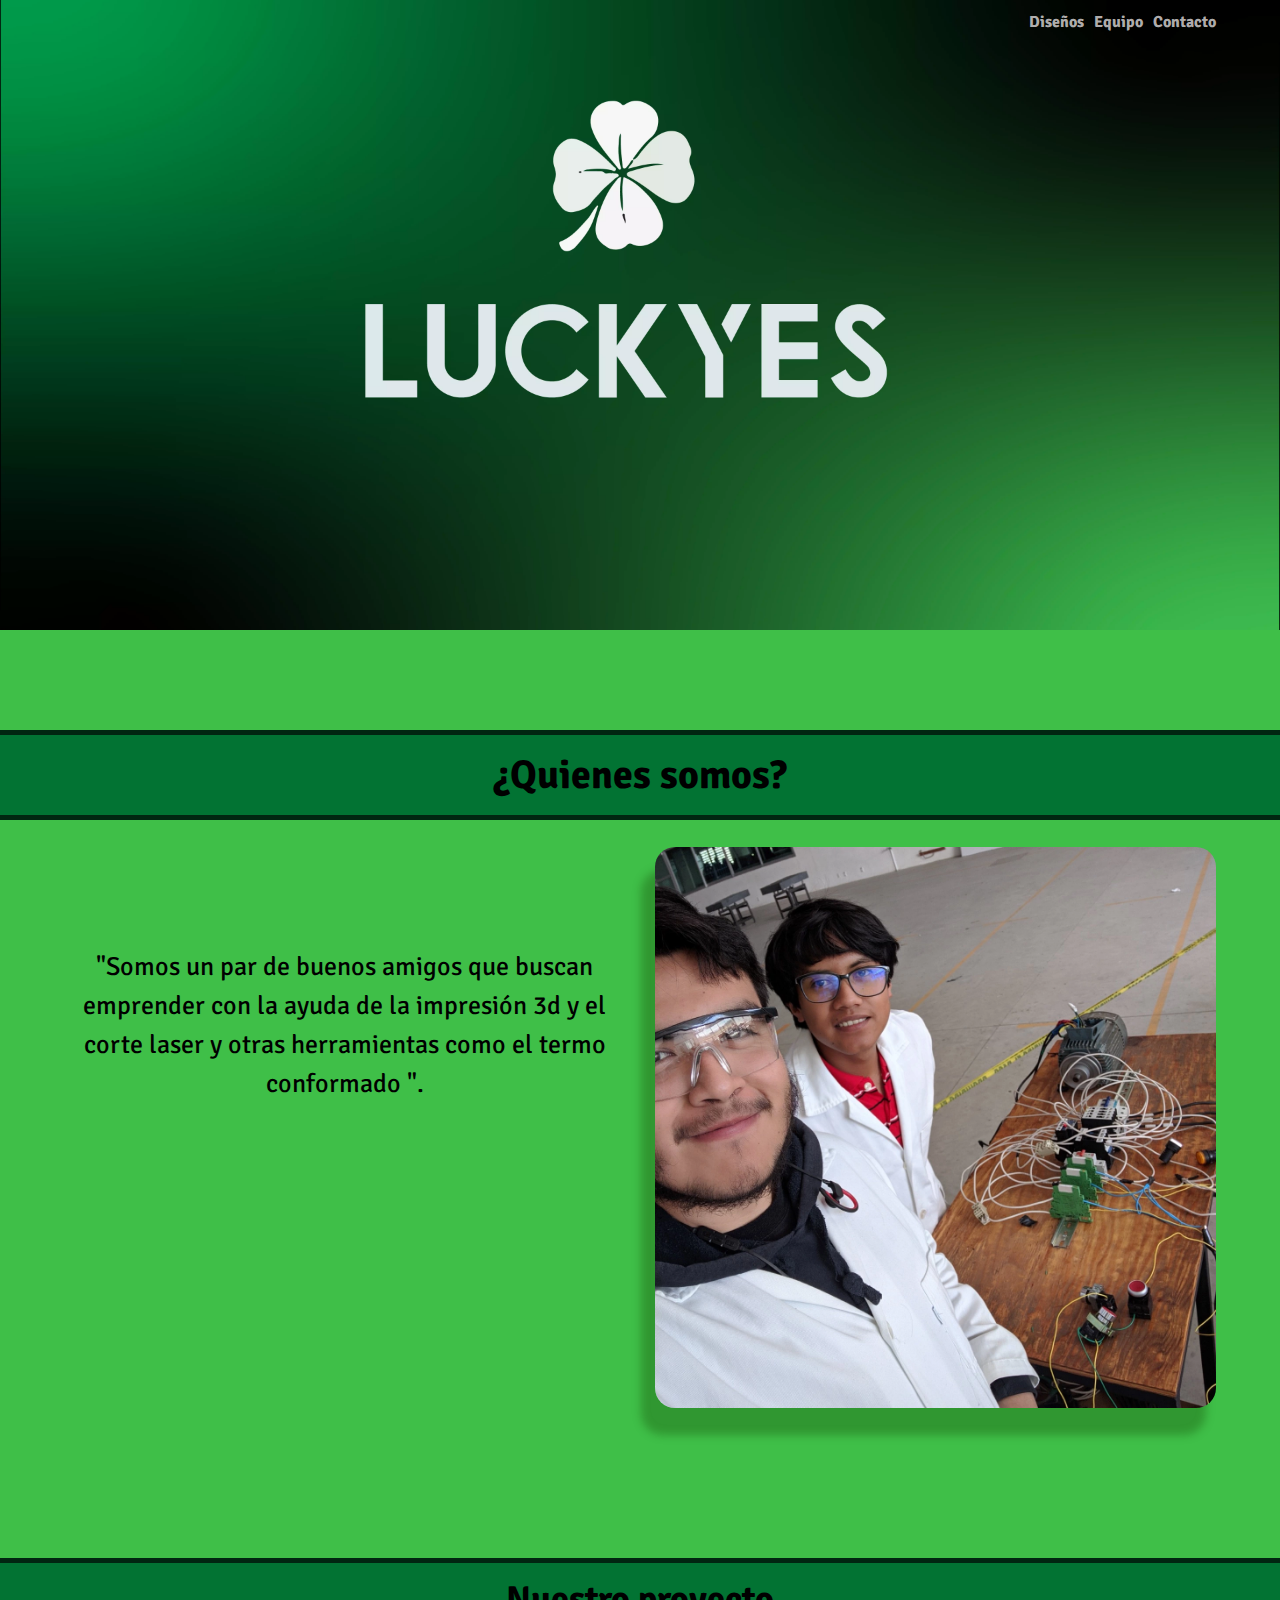
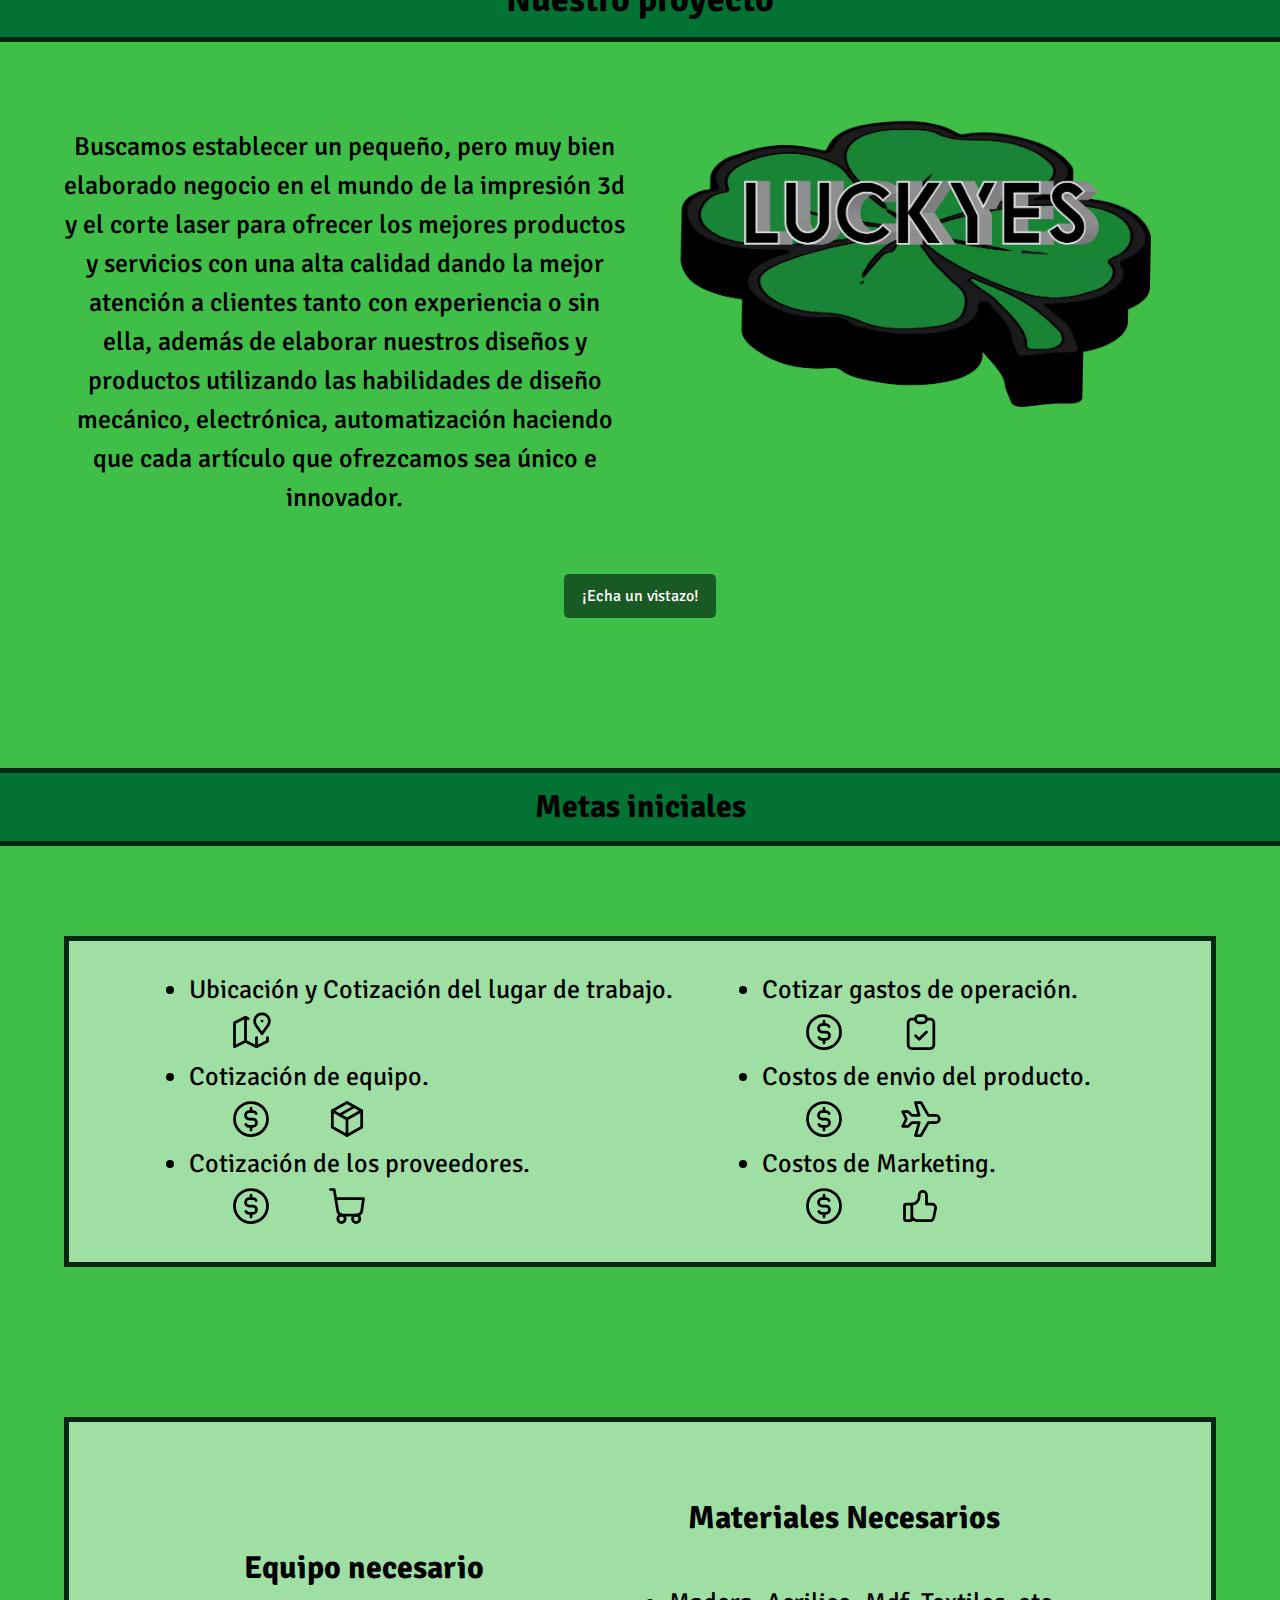
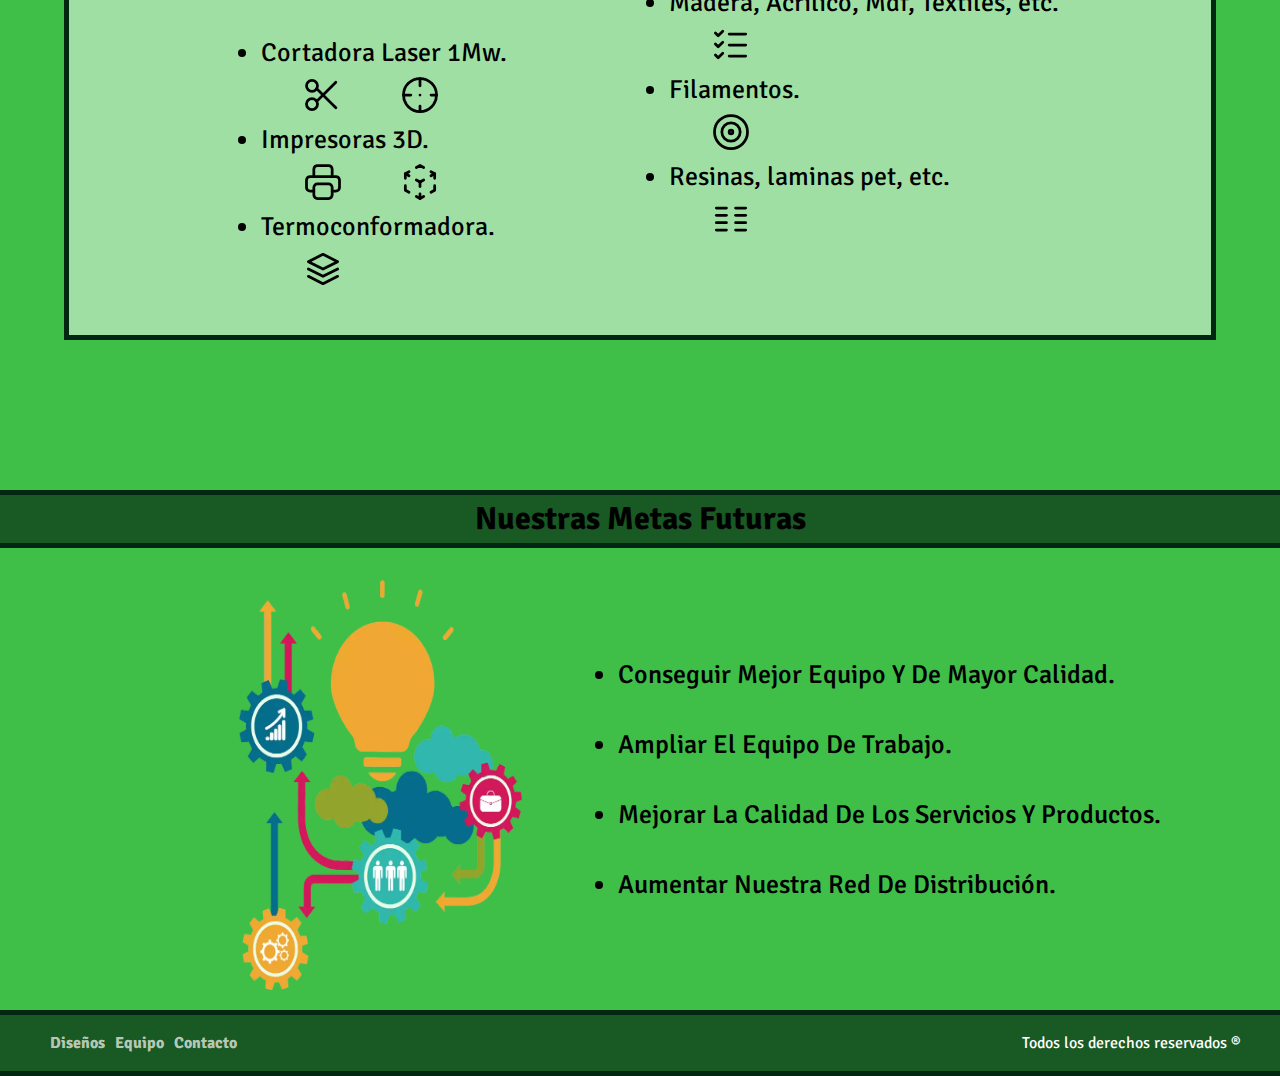
<file: index.html>
<!DOCTYPE html>
<html lang="en">
<head>
    <meta charset="UTF-8">
    <meta name="viewport" content="width=device-width, initial-scale=1.0">
    <title>LUCKYES</title>
    <meta name="description" content="Pagina web de presentacion de proyecto">

    <!--optimizacion de prefetch-->
    <link rel="prefetch" href="diseños.html" as="document" >


    <!--optimizacion de preload-->
    <link rel="preload" href="https://fonts.googleapis.com/css2?family=Signika:wght@300;400;500;700&display=swap" crossorigin="crossorigin" as="font">
    <link href="https://fonts.googleapis.com/css2?family=Signika:wght@300;400;500;700&display=swap" rel="stylesheet">
    <link rel="preconnect" href="https://fonts.gstatic.com">
    
    <link rel="preload" href="CSS/normalize.css" as="style">
    <link rel="stylesheet" href="CSS/normalize.css">
   
    <link rel="preload" href="CSS/styles.css" as="style">
    <link rel="stylesheet" href="CSS/styles.css">

    <link rel="preload" href="Img/logo2.png" as="image">




</head>
<body>
    <header class="fondo">
        <nav class="navegacion contenedor">
            <a class="navegacion__flez" href="diseños.html">Diseños</a>
            <a class="navegacion__flez" href="equipo.html">Equipo</a>
            <a class="navegacion__flez" href="contacto.html">Contacto</a>
        </nav>
    </header>

    <section>
        <h1 class="nosotros__titulo borde__titulo" >¿Quienes somos?</h1>
        <div class="nosotros contenedor">
            <p class="nosotros__contenido"> "Somos un par de buenos amigos que buscan emprender con la ayuda de la impresión 3d y el corte laser y otras 
                herramientas como el termo conformado ".</p> 
          
            <img loading="lazy" class="nosotros__imagen" src="Img/nosotros.webp" alt="Nosotros">  
        </div>
    </section>

    <main class=" proyecto">
        <h2 class="proyecto__titulo borde__titulo">Nuestro proyecto</h2>
        <div class="contenedor proyecto__grid">
            <p class="proyecto__contenido">Buscamos establecer un pequeño, pero muy bien elaborado negocio en el mundo de la impresión 3d y el corte laser 
            para ofrecer los mejores productos y servicios con una alta calidad dando la mejor atención a clientes tanto con
            experiencia o sin ella, además de elaborar nuestros diseños y productos utilizando las habilidades de diseño
            mecánico, electrónica, automatización haciendo que cada artículo que ofrezcamos sea único e innovador.</p> 
            
            <div class="proyecto__imagen">
                <img loading="lazy" src="Img/Logo_mini2.webp" alt="Logo_Trebol"> 
            </div>
            <a  href="diseños.html">¡Echa un vistazo!</a>
        </div>
    </main>

    <section>
        <div>
            <h3 class="metas__titulo borde__titulo">Metas iniciales</h3>
            <ul class="contenedor borde"> 
                <div class="metas">
                    <div class="metas1">
                        <div>
                            <li> Ubicación y Cotización del lugar de trabajo.</li>
                            <svg class="metas__iconos" xmlns="http://www.w3.org/2000/svg" class="icon icon-tabler icon-tabler-map-2" width="44" height="44" viewBox="0 0 24 24" stroke-width="1.5" stroke="#000000" fill="none" stroke-linecap="round" stroke-linejoin="round">
                                <path stroke="none" d="M0 0h24v24H0z" fill="none"/>
                                <line x1="18" y1="6" x2="18" y2="6.01" />
                                <path d="M18 13l-3.5 -5a4 4 0 1 1 7 0l-3.5 5" />
                                <polyline points="10.5 4.75 9 4 3 7 3 20 9 17 15 20 21 17 21 15" />
                                <line x1="9" y1="4" x2="9" y2="17" />
                                <line x1="15" y1="15" x2="15" y2="20" />
                            </svg>
                        </div>

                        <div>
                            <li> Cotización de equipo.</li>

                            <svg class="metas__iconos" xmlns="http://www.w3.org/2000/svg" class="icon icon-tabler icon-tabler-coin" width="44" height="44" viewBox="0 0 24 24" stroke-width="1.5" stroke="#000000" fill="none" stroke-linecap="round" stroke-linejoin="round">
                                <path stroke="none" d="M0 0h24v24H0z" fill="none"/>
                                <circle cx="12" cy="12" r="9" />
                                <path d="M14.8 9a2 2 0 0 0 -1.8 -1h-2a2 2 0 0 0 0 4h2a2 2 0 0 1 0 4h-2a2 2 0 0 1 -1.8 -1" />
                                <path d="M12 6v2m0 8v2" />
                            </svg>

                            <svg class="metas__iconos" xmlns="http://www.w3.org/2000/svg" class="icon icon-tabler icon-tabler-package" width="44" height="44" viewBox="0 0 24 24" stroke-width="1.5" stroke="#000000" fill="none" stroke-linecap="round" stroke-linejoin="round">
                                <path stroke="none" d="M0 0h24v24H0z" fill="none"/>
                                <polyline points="12 3 20 7.5 20 16.5 12 21 4 16.5 4 7.5 12 3" />
                                <line x1="12" y1="12" x2="20" y2="7.5" />
                                <line x1="12" y1="12" x2="12" y2="21" />
                                <line x1="12" y1="12" x2="4" y2="7.5" />
                                <line x1="16" y1="5.25" x2="8" y2="9.75" />
                            </svg>

                        </div>

                        <div>
                            <li> Cotización de los proveedores.</li>

                            <svg class="metas__iconos" xmlns="http://www.w3.org/2000/svg" class="icon icon-tabler icon-tabler-coin" width="44" height="44" viewBox="0 0 24 24" stroke-width="1.5" stroke="#000000" fill="none" stroke-linecap="round" stroke-linejoin="round">
                                <path stroke="none" d="M0 0h24v24H0z" fill="none"/>
                                <circle cx="12" cy="12" r="9" />
                                <path d="M14.8 9a2 2 0 0 0 -1.8 -1h-2a2 2 0 0 0 0 4h2a2 2 0 0 1 0 4h-2a2 2 0 0 1 -1.8 -1" />
                                <path d="M12 6v2m0 8v2" />
                            </svg>

                            <svg class="metas__iconos" xmlns="http://www.w3.org/2000/svg" class="icon icon-tabler icon-tabler-shopping-cart" width="44" height="44" viewBox="0 0 24 24" stroke-width="1.5" stroke="#000000" fill="none" stroke-linecap="round" stroke-linejoin="round">
                                <path stroke="none" d="M0 0h24v24H0z" fill="none"/>
                                <circle cx="9" cy="19" r="2" />
                                <circle cx="17" cy="19" r="2" />
                                <path d="M3 3h2l2 12a3 3 0 0 0 3 2h7a3 3 0 0 0 3 -2l1 -7h-15.2" />
                            </svg>

                        </div>
                    </div> <!--Metas1 final-->

                    <div class="metas2">
                        <div>
                            <li> Cotizar gastos de operación.</li>
                            <svg class="metas__iconos" xmlns="http://www.w3.org/2000/svg" class="icon icon-tabler icon-tabler-coin" width="44" height="44" viewBox="0 0 24 24" stroke-width="1.5" stroke="#000000" fill="none" stroke-linecap="round" stroke-linejoin="round">
                                <path stroke="none" d="M0 0h24v24H0z" fill="none"/>
                                <circle cx="12" cy="12" r="9" />
                                <path d="M14.8 9a2 2 0 0 0 -1.8 -1h-2a2 2 0 0 0 0 4h2a2 2 0 0 1 0 4h-2a2 2 0 0 1 -1.8 -1" />
                                <path d="M12 6v2m0 8v2" />
                            </svg>

                            <svg class="metas__iconos" xmlns="http://www.w3.org/2000/svg" class="icon icon-tabler icon-tabler-clipboard-check" width="44" height="44" viewBox="0 0 24 24" stroke-width="1.5" stroke="#000000" fill="none" stroke-linecap="round" stroke-linejoin="round">
                                <path stroke="none" d="M0 0h24v24H0z" fill="none"/>
                                <path d="M9 5h-2a2 2 0 0 0 -2 2v12a2 2 0 0 0 2 2h10a2 2 0 0 0 2 -2v-12a2 2 0 0 0 -2 -2h-2" />
                                <rect x="9" y="3" width="6" height="4" rx="2" />
                                <path d="M9 14l2 2l4 -4" />
                            </svg>

                        </div>

                        <div>
                            <li> Costos de envio del producto.</li>
                            <svg class="metas__iconos" xmlns="http://www.w3.org/2000/svg" class="icon icon-tabler icon-tabler-coin" width="44" height="44" viewBox="0 0 24 24" stroke-width="1.5" stroke="#000000" fill="none" stroke-linecap="round" stroke-linejoin="round">
                                <path stroke="none" d="M0 0h24v24H0z" fill="none"/>
                                <circle cx="12" cy="12" r="9" />
                                <path d="M14.8 9a2 2 0 0 0 -1.8 -1h-2a2 2 0 0 0 0 4h2a2 2 0 0 1 0 4h-2a2 2 0 0 1 -1.8 -1" />
                                <path d="M12 6v2m0 8v2" />
                            </svg>

                            <svg class="metas__iconos" xmlns="http://www.w3.org/2000/svg" class="icon icon-tabler icon-tabler-plane" width="44" height="44" viewBox="0 0 24 24" stroke-width="1.5" stroke="#000000" fill="none" stroke-linecap="round" stroke-linejoin="round">
                                <path stroke="none" d="M0 0h24v24H0z" fill="none"/>
                                <path d="M16 10h4a2 2 0 0 1 0 4h-4l-4 7h-3l2 -7h-4l-2 2h-3l2 -4l-2 -4h3l2 2h4l-2 -7h3z" />
                            </svg>

                        </div>
                        <div>
                            <li> Costos de Marketing.</li>
                            <svg class="metas__iconos" xmlns="http://www.w3.org/2000/svg" class="icon icon-tabler icon-tabler-coin" width="44" height="44" viewBox="0 0 24 24" stroke-width="1.5" stroke="#000000" fill="none" stroke-linecap="round" stroke-linejoin="round">
                                <path stroke="none" d="M0 0h24v24H0z" fill="none"/>
                                <circle cx="12" cy="12" r="9" />
                                <path d="M14.8 9a2 2 0 0 0 -1.8 -1h-2a2 2 0 0 0 0 4h2a2 2 0 0 1 0 4h-2a2 2 0 0 1 -1.8 -1" />
                                <path d="M12 6v2m0 8v2" />
                            </svg>

                            <svg class="metas__iconos" xmlns="http://www.w3.org/2000/svg" class="icon icon-tabler icon-tabler-thumb-up" width="44" height="44" viewBox="0 0 24 24" stroke-width="1.5" stroke="#000000" fill="none" stroke-linecap="round" stroke-linejoin="round">
                                <path stroke="none" d="M0 0h24v24H0z" fill="none"/>
                                <path d="M7 11v8a1 1 0 0 1 -1 1h-2a1 1 0 0 1 -1 -1v-7a1 1 0 0 1 1 -1h3a4 4 0 0 0 4 -4v-1a2 2 0 0 1 4 0v5h3a2 2 0 0 1 2 2l-1 5a2 3 0 0 1 -2 2h-7a3 3 0 0 1 -3 -3" />
                            </svg>
                        </div>
                    </div> <!--Fin Metas2-->
                </div><!--Fin Metas-->
            </ul> 
        </div>
        <div class="grid__em contenedor borde">
            <div class="equipo">
                <h3 class="fondo__me">Equipo necesario</h3>
                <ul>
                    <div>
                        <li>Cortadora Laser 1Mw.</li>
                        <svg class="metas__iconos" xmlns="http://www.w3.org/2000/svg" class="icon icon-tabler icon-tabler-scissors" width="44" height="44" viewBox="0 0 24 24" stroke-width="1.5" stroke="#000000" fill="none" stroke-linecap="round" stroke-linejoin="round">
                            <path stroke="none" d="M0 0h24v24H0z" fill="none"/>
                            <circle cx="6" cy="7" r="3" />
                            <circle cx="6" cy="17" r="3" />
                            <line x1="8.6" y1="8.6" x2="19" y2="19" />
                            <line x1="8.6" y1="15.4" x2="19" y2="5" />
                        </svg>

                        <svg class="metas__iconos" xmlns="http://www.w3.org/2000/svg" class="icon icon-tabler icon-tabler-viewfinder" width="44" height="44" viewBox="0 0 24 24" stroke-width="1.5" stroke="#000000" fill="none" stroke-linecap="round" stroke-linejoin="round">
                            <path stroke="none" d="M0 0h24v24H0z" fill="none"/>
                            <circle cx="12" cy="12" r="9" />
                            <line x1="12" y1="3" x2="12" y2="7" />
                            <line x1="12" y1="21" x2="12" y2="18" />
                            <line x1="3" y1="12" x2="7" y2="12" />
                            <line x1="21" y1="12" x2="18" y2="12" />
                            <line x1="12" y1="12" x2="12" y2="12.01" />
                        </svg>

                    </div>
                    <div>
                        <li>Impresoras 3D.</li>

                        <svg class="metas__iconos" xmlns="http://www.w3.org/2000/svg" class="icon icon-tabler icon-tabler-printer" width="44" height="44" viewBox="0 0 24 24" stroke-width="1.5" stroke="#000000" fill="none" stroke-linecap="round" stroke-linejoin="round">
                            <path stroke="none" d="M0 0h24v24H0z" fill="none"/>
                            <path d="M17 17h2a2 2 0 0 0 2 -2v-4a2 2 0 0 0 -2 -2h-14a2 2 0 0 0 -2 2v4a2 2 0 0 0 2 2h2" />
                            <path d="M17 9v-4a2 2 0 0 0 -2 -2h-6a2 2 0 0 0 -2 2v4" />
                            <rect x="7" y="13" width="10" height="8" rx="2" />
                        </svg>
                        <svg class="metas__iconos" xmlns="http://www.w3.org/2000/svg" class="icon icon-tabler icon-tabler-3d-cube-sphere" width="44" height="44" viewBox="0 0 24 24" stroke-width="1.5" stroke="#000000" fill="none" stroke-linecap="round" stroke-linejoin="round">
                            <path stroke="none" d="M0 0h24v24H0z" fill="none"/>
                            <path d="M6 17.6l-2 -1.1v-2.5" />
                            <path d="M4 10v-2.5l2 -1.1" />
                            <path d="M10 4.1l2 -1.1l2 1.1" />
                            <path d="M18 6.4l2 1.1v2.5" />
                            <path d="M20 14v2.5l-2 1.12" />
                            <path d="M14 19.9l-2 1.1l-2 -1.1" />
                            <line x1="12" y1="12" x2="14" y2="10.9" />
                            <line x1="18" y1="8.6" x2="20" y2="7.5" />
                            <line x1="12" y1="12" x2="12" y2="14.5" />
                            <line x1="12" y1="18.5" x2="12" y2="21" />
                            <path d="M12 12l-2 -1.12" />
                            <line x1="6" y1="8.6" x2="4" y2="7.5" />
                        </svg>

                    </div>
                    <div>
                        <li>Termoconformadora.</li>

                        <svg class="metas__iconos" xmlns="http://www.w3.org/2000/svg" class="icon icon-tabler icon-tabler-stack" width="44" height="44" viewBox="0 0 24 24" stroke-width="1.5" stroke="#000000" fill="none" stroke-linecap="round" stroke-linejoin="round">
                            <path stroke="none" d="M0 0h24v24H0z" fill="none"/>
                            <polyline points="12 4 4 8 12 12 20 8 12 4" />
                            <polyline points="4 12 12 16 20 12" />
                            <polyline points="4 16 12 20 20 16" />
                        </svg>

                    </div>
                </ul>
            </div>

            <div class="materiales">
                <h3 class="fondo__me">Materiales Necesarios</h3>
                <ul>
                    <div>
                        <li>Madera, Acrilico, Mdf, Textiles, etc.</li>

                        <svg class="metas__iconos" xmlns="http://www.w3.org/2000/svg" class="icon icon-tabler icon-tabler-list-check" width="44" height="44" viewBox="0 0 24 24" stroke-width="1.5" stroke="#000000" fill="none" stroke-linecap="round" stroke-linejoin="round">
                            <path stroke="none" d="M0 0h24v24H0z" fill="none"/>
                            <path d="M3.5 5.5l1.5 1.5l2.5 -2.5" />
                            <path d="M3.5 11.5l1.5 1.5l2.5 -2.5" />
                            <path d="M3.5 17.5l1.5 1.5l2.5 -2.5" />
                            <line x1="11" y1="6" x2="20" y2="6" />
                            <line x1="11" y1="12" x2="20" y2="12" />
                            <line x1="11" y1="18" x2="20" y2="18" />
                        </svg>

                    </div>
                    <div>
                        <li>Filamentos.</li>

                        <svg class="metas__iconos" xmlns="http://www.w3.org/2000/svg" class="icon icon-tabler icon-tabler-target" width="44" height="44" viewBox="0 0 24 24" stroke-width="1.5" stroke="#000000" fill="none" stroke-linecap="round" stroke-linejoin="round">
                            <path stroke="none" d="M0 0h24v24H0z" fill="none"/>
                            <circle cx="12" cy="12" r="1" />
                            <circle cx="12" cy="12" r="5" />
                            <circle cx="12" cy="12" r="9" />
                        </svg>

                    </div>
                    <div>
                        <li>Resinas, laminas pet, etc.</li>

                        <svg class="metas__iconos" xmlns="http://www.w3.org/2000/svg" class="icon icon-tabler icon-tabler-columns" width="44" height="44" viewBox="0 0 24 24" stroke-width="1.5" stroke="#000000" fill="none" stroke-linecap="round" stroke-linejoin="round">
                            <path stroke="none" d="M0 0h24v24H0z" fill="none"/>
                            <line x1="4" y1="6" x2="9.5" y2="6" />
                            <line x1="4" y1="10" x2="9.5" y2="10" />
                            <line x1="4" y1="14" x2="9.5" y2="14" />
                            <line x1="4" y1="18" x2="9.5" y2="18" />
                            <line x1="14.5" y1="6" x2="20" y2="6" />
                            <line x1="14.5" y1="10" x2="20" y2="10" />
                            <line x1="14.5" y1="14" x2="20" y2="14" />
                            <line x1="14.5" y1="18" x2="20" y2="18" />
                        </svg>

                    </div>
                
                </ul>
            </div>
        </div>
    </section> <!--fin de secc-->

    <section>
        <h3 class="futuro__titulo borde__titulo">Nuestras Metas Futuras</h3>
        <div class="futuro__flex contenedor">
            <img loading="lazy" class="futuro__imagen" src="Img/futuro.webp" alt="metas_futuras">
            <ul class="futuro__contenido">
                <li>Conseguir mejor equipo y de mayor calidad.</li> 
                <li>ampliar el equipo de trabajo.</li>
                <li>Mejorar la calidad de los servicios y productos.</li>
                <li>Aumentar nuestra red de distribución.</li> 
            </ul>
        </div>
        
    </section>

    <footer class=" borde__titulo color">
        <div class=" footer__flex contenedor__footer">
            <nav class="navegacion footer_h ">
                <a class="navegacion__flez" href="/diseños.html">Diseños</a>
                <a class="navegacion__flez" href="/equipo.html">Equipo</a>
                <a class="navegacion__flez" href="contacto.html">Contacto</a>
            </nav>
            <p class="footer_h">Todos los derechos reservados &reg;</p>
        </div>
    </footer>
</body>
</html>
</file>
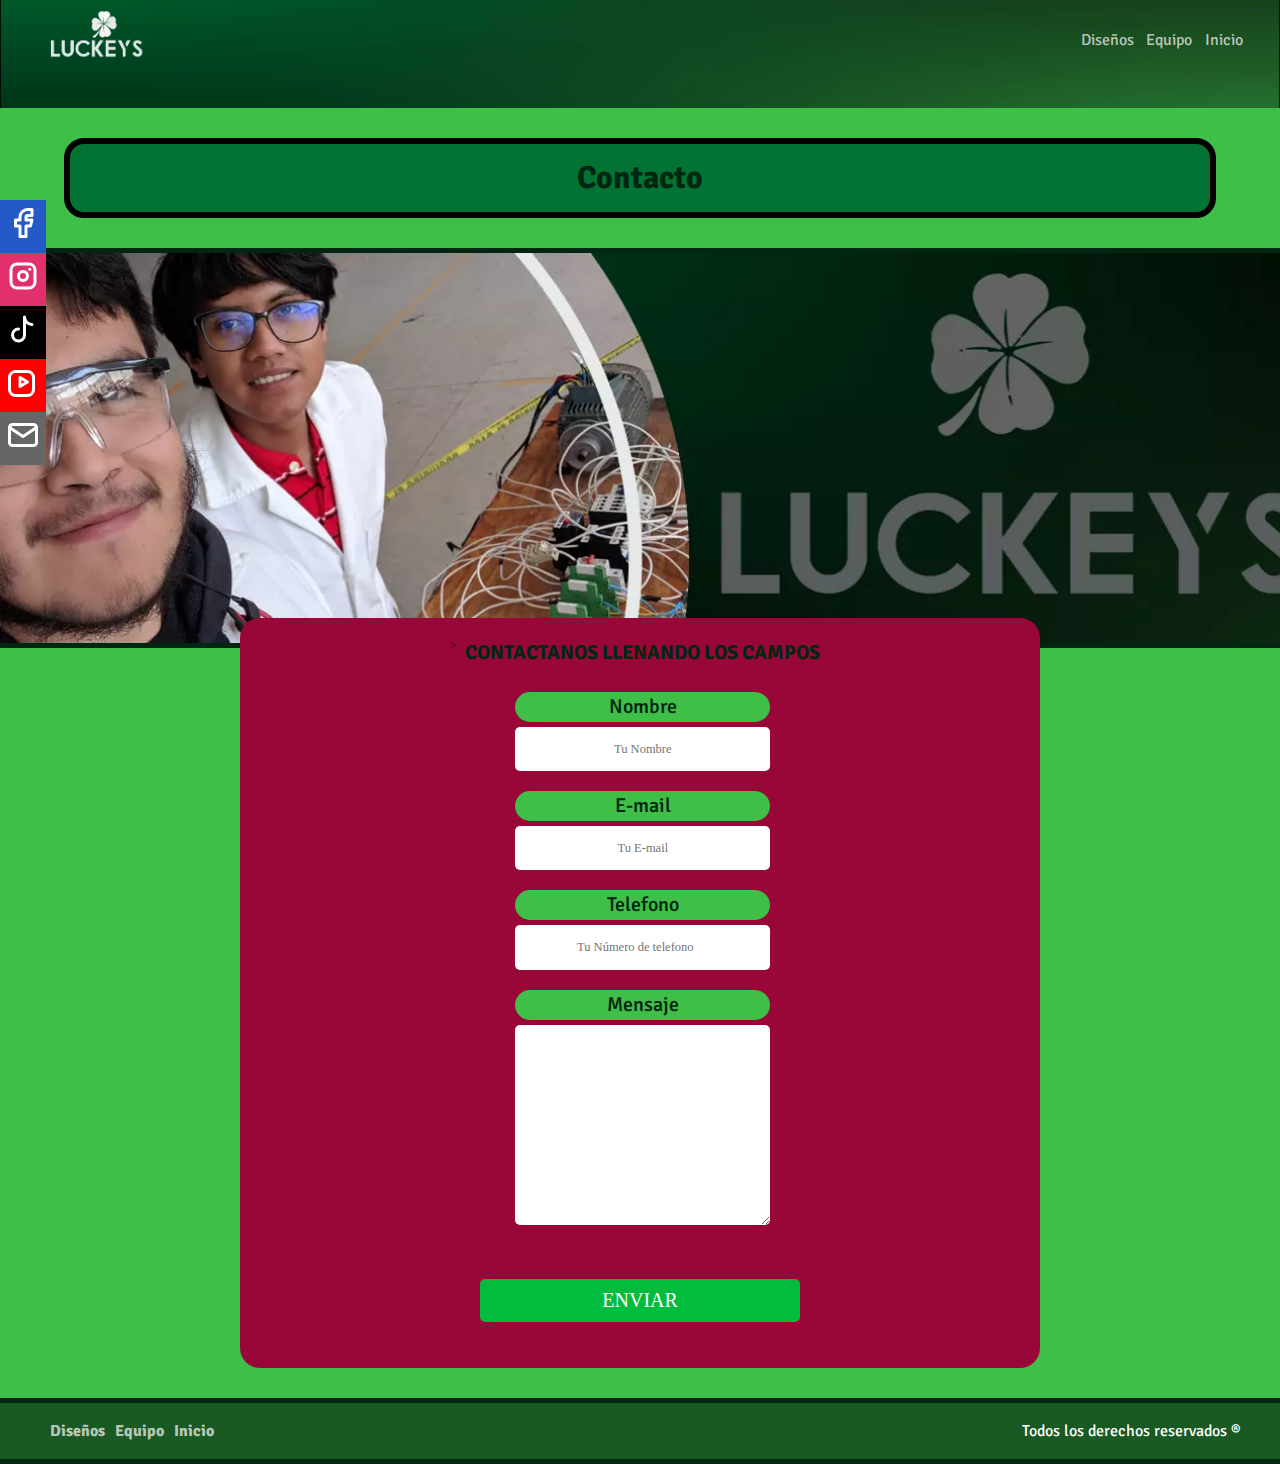
<file: contacto.html>
<!DOCTYPE html>
<html lang="en">
<head>
    <meta charset="UTF-8">
    <meta name="viewport" content="width=device-width, initial-scale=1.0">
    <title>LUCKYES</title>

    <link rel="preload" href="https://fonts.googleapis.com/css2?family=Signika:wght@300;400;500;700&display=swap" crossorigin="crossorigin" as="font">
    <link href="https://fonts.googleapis.com/css2?family=Signika:wght@300;400;500;700&display=swap" rel="stylesheet">
    <link rel="preconnect" href="https://fonts.gstatic.com">
    
    <link rel="preload" href="CSS/normalize.css" as="style">
    <link rel="stylesheet" href="CSS/normalize.css">
   
    <link rel="preload" href="CSS/styles.css" as="style">
    <link rel="stylesheet" href="CSS/styles.css">

    <link rel="preload" href="Img/fondo.webp" as="image">
    <link rel="preload" href="Img/logo_pag_sec.webp" as="image">
    <link rel="preload" href="Img/contacto1.webp" as="image">

</head>

<body>
    <header class="fondo__sn">
        <div class="fondo__flex ">
            <div class="fondo__hijo">
                <a href="index.html"><img class="fondo__img" src="Img/logo_pag_sec.webp" alt="Logo_png"></a>
            </div>
            <nav class="fondo__hijo derecha">
                <a class="navegacion__flez" href="diseños.html">Diseños</a>
                <a class="navegacion__flez" href="equipo.html">Equipo</a>
                <a class="navegacion__flez" href="index.html">Inicio</a>
            </nav>
        </div>
    </header>

    <div class="social">
		<ul>
            <li><a href="https://www.facebook.com/Luckeys-106356778042959" target="_blank" class="icon-facebook">
                <svg xmlns="http://www.w3.org/2000/svg" class="icon icon-tabler icon-tabler-brand-facebook" width="36" height="36" viewBox="0 0 24 24" stroke-width="2" stroke="#ffffff" fill="none" stroke-linecap="round" stroke-linejoin="round">
                <path stroke="none" d="M0 0h24v24H0z" fill="none"/>
                <path d="M7 10v4h3v7h4v-7h3l1 -4h-4v-2a1 1 0 0 1 1 -1h3v-4h-3a5 5 0 0 0 -5 5v2h-3" />
                </svg></a>
            </li>
            <li><a href="https://www.instagram.com/luckeys_ri/" target="_blank" class="icon-instagram">
                <svg xmlns="http://www.w3.org/2000/svg" class="icon icon-tabler icon-tabler-brand-instagram" width="36" height="36" viewBox="0 0 24 24" stroke-width="2" stroke="#ffffff" fill="none" stroke-linecap="round" stroke-linejoin="round">
                <path stroke="none" d="M0 0h24v24H0z" fill="none"/>
                <rect x="4" y="4" width="16" height="16" rx="4" />
                <circle cx="12" cy="12" r="3" />
                <line x1="16.5" y1="7.5" x2="16.5" y2="7.501" />
                </svg></a>
            </li>
			<li><a href="#" target="_blank" class="icon-tiktok">
                <svg xmlns="http://www.w3.org/2000/svg" class="icon icon-tabler icon-tabler-brand-tiktok" width="36" height="36" viewBox="0 0 24 24" stroke-width="2" stroke="#ffffff" fill="none" stroke-linecap="round" stroke-linejoin="round">
                <path stroke="none" d="M0 0h24v24H0z" fill="none"/>
                <path d="M9 12a4 4 0 1 0 4 4v-12a5 5 0 0 0 5 5" />
                </svg></a>
            </li>
            <li><a href="https://www.youtube.com/channel/UC6FhLU8DLMqU3-3XqX9_PFA/featured" target="_blank" class="icon-youtube">
                <svg xmlns="http://www.w3.org/2000/svg" class="icon icon-tabler icon-tabler-brand-youtube" width="36" height="36" viewBox="0 0 24 24" stroke-width="2" stroke="#ffffff" fill="none" stroke-linecap="round" stroke-linejoin="round">
                    <path stroke="none" d="M0 0h24v24H0z" fill="none"/>
                    <rect x="3" y="5" width="16" height="16" rx="4" />
                    <path d="M10 9l5 3l-5 3z" />
                  </svg></a>
            </li>
			<li><a href="#" class="icon-mail">
                <svg xmlns="http://www.w3.org/2000/svg" class="icon icon-tabler icon-tabler-mail" width="36" height="36" viewBox="0 0 24 24" stroke-width="2" stroke="#ffffff" fill="none" stroke-linecap="round" stroke-linejoin="round">
                <path stroke="none" d="M0 0h24v24H0z" fill="none"/>
                <rect x="3" y="5" width="18" height="14" rx="2" />
                <polyline points="3 7 12 13 21 7" />
                </svg></a>
            </li>
		</ul>
    </div>

    <h3 class="centrar-texto no-margin equipo__titulo contenedor">Contacto</h3>
    <div class="contacto_img borde__titulo"></div>
  
    <form class="formulario" name="contact" method="POST" data-netlify="true">>
        <fieldset>
            <legend>Contactanos llenando los campos</legend>
            <div class="contenedor_campos">
                <div class="campo">
                    <label class="campo__label" for="nombre">Nombre</label>
                    <input 
                        class="campo__field"
                        type="text" 
                        placeholder="Tu Nombre" 
                        id="nombre"
                    >
                </div>

                <div class="campo">
                    <label class="campo__label" for="email">E-mail</label>
                    <input 
                        class="campo__field"
                        type="email" 
                        placeholder="Tu E-mail" 
                        id="email"
                    >
                </div>

                <div class="campo">
                    <label class="campo__label" for="telefono">Telefono</label>
                    <input 
                        class="campo__field"
                        type="number" 
                        placeholder="Tu Número de telefono" 
                        id="telefono"
                    >
                </div>

                <div class="campo">
                    <label class="campo__label" for="mensaje">Mensaje</label>
                    <textarea 
                        class="campo__field campo__field--textarea"
                        id="mensaje"
                    ></textarea>
                </div>
            </div>

            <div class="campo">
                <input type="submit" value="Enviar" class="boton boton--primario">
            </div>
        </fieldset>
    </form>
    

   

    <footer class=" borde__titulo color">
        <div class=" footer__flex contenedor__footer">
            <nav class="navegacion footer_h ">
                <a class="navegacion__flez" href="diseños.html">Diseños</a>
                <a class="navegacion__flez" href="equipo.html">Equipo</a>
                <a class="navegacion__flez" href="index.html">Inicio</a>
            </nav>
            <p class="footer_h">Todos los derechos reservados &reg;</p>
        </div>
    </footer>
</body>
</html>
</file>
<file: CSS/styles.css>
:root {
    --colorA: #03BC3E;
    --colorB: #027333;
    --colorC: #012611;
    --colorD: #195923;
    --colorE: #3FBF48;
    --colorF: #DEFF22;
    --colorG: rgba( 255 , 255 , 255 , 0.5);
    --fuente: 'Signika', sans-serif;
}
/*Plantilla

@media (min-width: 480px) {

}
@media (min-width: 768px) {

}

@media (min-width: 920px) {

}
*/

/*Globales*/
html {
    font-size: 62.5%; /** Reset para rems 62.5% son 10 px de 16 px**/
    box-sizing: border-box;
}
*,*:before, *:after{
    box-sizing: inherit;
}

body {
    background-color: var(--colorE);
    line-height: 1.5;
}
h1 {
    font-size: 4rem;
}
h2 {
    font-size: 3.6rem;
}
h3 {
    font-size: 3.2rem;
}
h4 {
    font-size:2.6rem;
}
p {
    font-size: 2.6rem;
}
li {
    font-size: 2.6rem;
}
a {
    font-size: 1.6rem;
    text-decoration: none;
}
h1, h2, h3, h4, p, li, a {
    font-family: var(--fuente);
}
img {
    max-width: 100%;
}
.contenedor {
    width:min(90%, 120rem);
    margin-top: 0rem;
    margin-bottom: 15rem;
    margin-left: auto;
    margin-right: auto;
}
.contenedor2 {
    width: min(90%, 120rem);
    margin: 0 auto;
}

/* Utilidades */
.centrar-texto {
    text-align: center;
}
.no-margin {
    margin: 3rem auto;
    color: var(--colorC);
}

.borde__titulo {
    border-top:0.5rem;
    border-bottom: 0.5rem;
    border-left: 0rem;
    border-right: 0rem;
    border-style: solid;
    border-color: var(--colorC);
}
/*Social*/
.social {
	position: fixed; /* Hacemos que la posición en pantalla sea fija para que siempre se muestre en pantalla*/
	left: 0; /* Establecemos la barra en la izquierda */
	top: 200px; /* Bajamos la barra 200px de arriba a abajo */
    z-index: 2000; /* Utilizamos la propiedad z-index para que no se superponga algún otro elemento como sliders, galerías, etc */
    margin: 0;
}

@media (min-width: 731px) {
    .social {
        top: 28.88px;
    }
}
@media (min-width: 920px) {
    .social {
        top: 200px;
    }
}

.social ul {
    list-style: none;
    margin: 0;
    padding: 0;
}

.social ul li a {
	display: inline-block;
	color:#fff;
	background: #000;
	padding: .5rem .5rem;
	text-decoration: none;
	-webkit-transition:all 500ms ease;
	-o-transition:all 500ms ease;
	transition:all 500ms ease; /* Establecemos una transición a todas las propiedades */
}

.social ul li .icon-facebook {background:#2559c8;} /* Establecemos los colores de cada red social, aprovechando su class */
.social ul li .icon-instagram {background: #E1306C;}
.social ul li .icon-youtube {background: #ff0000;}
.social ul li .icon-tiktok {background: #000000;}
.social ul li .icon-mail {background: #666666;}

.social ul li a:hover {
	background: rgba(0, 0, 0, 0.623); /* Cambiamos el fondo cuando el usuario pase el mouse */
	padding: 1rem 1rem; /* Hacemos mas grande el espacio cuando el usuario pase el mouse */
}


/*Header*/
.fondo {
    background-image: url(../Img/logo2.webp);
    background-repeat: no-repeat;
    background-size: cover;
    height: 40vh;
    background-position: center center;
}
@media (min-width: 480px) {
    .fondo{
        height: 40vh;
        width:auto;
        
    }
}
@media (min-width: 768px) {
    .fondo {
        height: 60vh;
        background-position: center 30%;
    }
}

@media (min-width: 920px) {
    .fondo{
        height: 70vh;
        background-position: center 30%;
    }
}
.navegacion {
    display:flex;
    justify-content: space-between;
    font-weight: 700;
}

@media (min-width: 480px) {
    .navegacion {
        justify-content: space-between;
     } 
}
@media (min-width: 768px) {
    .navegacion {
        justify-content: flex-end;
     } 
}

@media (min-width: 920px) {
    .navegacion {
       justify-content: flex-end;
    } 
}
.navegacion__flez {
    padding-left: 1rem;
    margin: 1rem 0;
    color: rgba(255, 250, 250, 0.712);
}
.navegacion__flez:hover {
    color: var(--colorF);
}

/*Nosotros*/
.nosotros {
    display: grid;
}
.nosotros picture {
    -webkit-box-shadow: -10px 17px 8px 5px rgba(25, 87, 13, 0.39);
    -moz-box-shadow: -10px 17px 8px 5px rgba(25, 87, 13, 0.39);
    box-shadow: -10px 17px 8px 5px rgba(25, 87, 13, 0.39);
    max-width: 70%;
}
@media (min-width: 920px) {
    .nosotros {
        grid-template-columns:repeat(2, 1fr);
        gap: 3rem;
    }
}
.nosotros__titulo {
    text-align: center;
    background-color: var(--colorB);
    padding:1rem;
    margin-top: 10rem;
}
.nosotros__contenido {
    text-align: center;
}
@media (min-width: 920px) {
    .nosotros__contenido {
        padding-top: 7.5rem;
    }
}

.nosotros__imagen {
    margin: auto auto;
    border-radius: 2rem;   
}
@media (min-width: 920px) {
    .nosotros__imagen {
        -webkit-box-shadow: -12px 25px 8px 2px rgba(25, 87, 13, 0.39);
        -moz-box-shadow: -12px 25px 8px 2px rgba(25, 87, 13, 0.39);
         box-shadow: -12px 25px 8px 2px rgba(25, 87, 13, 0.39);
    }
}

/* Proyecto */

.proyecto {
    margin-top: 5rem;
}

.proyecto__titulo {
    text-align: center;
    padding: 1rem;
    background-color: var(--colorB);
    margin: 0;
}
.proyecto__contenido {
    padding-top: 1rem;
    text-align:center;
    font-weight: 500;
    font-size:2rem;
} 
.proyecto__imagen img{
    max-width: 95%;
}
.proyecto__grid {
    text-align: center;
}
.proyecto__grid a {
    color: #ffffff;
    background-color: var(--colorD);
    padding: 1rem;
    border-radius: 0.5rem;
}

@media (min-width: 920px) {
    .proyecto__grid {
        display: grid;
        grid-template-columns: repeat(2, 1fr);
        gap: 3rem;
    }
    .proyecto__contenido {
        padding-top: 6rem;
        text-align:center;
        font-weight: 500;
        font-size:2.6rem;
    }

    .proyecto__grid a {
        grid-column: 1 / 3;
        text-align: center;
        margin: 0 50rem;
    }

}

/* Metas Iniciales*/

.metas__titulo {
    padding:1rem;
    background-color: var(--colorB);
    text-align: center;
    margin-bottom: 9rem;
}

.borde {
    border: 0.5rem solid var(--colorC);
    background-color: var(--colorG);
}

@media (min-width: 920px) {
    .metas {
        display: flex;
        justify-content: space-evenly;
    }
    .borde {
        padding: 3rem;
      
    }
    .grid__em {
        display: flex;
        justify-content: space-evenly;
    }
}

.metas__iconos {
    margin:0 1rem 0 4rem;
}



.fondo__me {
    /**background-color: var(--colorD);*/
    padding: 1rem;
    border-radius: 0.5rem;
    text-align: center;
}

/* Metas Futuras */
.futuro__flex {
    margin-bottom: 2rem;
}
.futuro__titulo {
    background-color: var(--colorD);
    text-align: center;
}
.futuro__imagen {
    width: 70%;
    padding-left: 12rem;
}


@media (min-width: 920px) {
    .futuro__flex {
        display: flex;
        justify-content: space-evenly;
    }
    .futuro__contenido {
        padding-top: 5rem;
        padding-bottom: 6rem;
        text-transform:capitalize;
        line-height:7rem;
        font-weight: 500;   
    }
    .futuro__imagen {
        max-width: 35%;
    }
}

/* Footer */
.contenedor__footer {
    width:min(50%, 120rem);
    margin: 0 auto;
}

.footer__flex p {
    color: white;
    font-size: 1.5rem;
    margin-left: 3rem;
    text-align: center;
}

@media (min-width: 768px) {
    .contenedor__footer {
        width:min(75%, 120rem);
    }
    .footer__flex {
        display: flex;
        justify-content:space-between;
        align-items: center;
        margin-top: 0rem;
        margin-bottom:0;
    }

    .footer__flex p {
        font-size: 1.5rem;
        margin-left: 3rem;
    }
}


@media (min-width: 920px) {
    .contenedor__footer {
        width:min(95%, 120rem);
    }
    .footer__flex {
        display: flex;
        justify-content:space-between;
        align-items: center;
        margin-top: 0rem;
        margin-bottom:0;
    }
    .footer__h {
        display: block;
        padding-left: 1rem;
    }
    .footer__flex p {
        font-size: 1.6rem;
    }
}

.color {
    background-color:var(--colorD);
}

/*Pag_Diseños y Equipo (barra de navegacion)*/
.fondo__sn {
    background-image: url(../Img/fondo.webp);
    background-repeat: no-repeat;
    background-size: cover;
    height: 17vh;
    background-position: center center;
}

@media (min-width: 731px) {
    .fondo__sn {
        height: 50vh;
    }
}


@media (min-width: 920px) {
    .fondo__sn {
        height: 12vh;
    }
}

/*Equipo*/

.fondo__img {
    width: 65%;
    padding-left:13rem ;
    padding-top:1rem;
}
.derecha{
    text-align: center;
    padding-top: 1rem;
}  

@media (min-width: 400px) {
    .fondo__img {
        width: 64%;
        padding-left:15.5rem ;
        padding-top:1rem;
    }
    .derecha{
        text-align: center;
        padding-top: 1rem;
    }  
}
@media (min-width: 768px) {
    .fondo__img {
        width: 60%;
        padding-left:32rem ;
        padding-top: 1.5rem;
    }
    .derecha {
        padding-top: 1.5rem;
        text-align: center;
    }
}



@media (min-width: 920px) {
    .fondo__flex {
        display: grid;
        grid-template-columns:repeat(3,1fr);
    }

    .fondo__img {
        width: 34%;
        padding-left: 5rem;
        padding-top: 1rem;
    }
    .derecha {
        padding-left:18rem;
        padding-top: 2.8rem;
        grid-column: 3/4;
        align-items: center;
    }
}
/*---------------------Pagina Diseños -----------*/


/* Barra de busqueda */
form {
    width: 100%;
    display: flex;
    justify-content: center;
    margin: 3rem 0 ;
}
.barra-busqueda {
    width:70%;
    height: 4rem;
    line-height: 4rem;
    background-color: rgba( 255 , 255 , 255 , 0.5);
    padding:0 2rem;
    border-radius: 1rem;
    border: none;
    text-align: center;
    font-size: 2rem;
}

/*contenedo1*/
.contenedor1 {
	width: 90%;
	max-width: 800px;
	margin: auto;
}
.m__top {
    margin-top: 3rem;
}

/* Categorias (GALERIA) */
.categorias {
    display: flex;
    flex-direction: column;
    gap: 2.5rem;
    margin-bottom: 2rem;

}
.categorias a {
    margin:auto;
    font-family: var(--fuente);
    font-size: 2rem;
    color:var(--colorF); 
}
@media (min-width: 731px) {
    .categorias {
        gap: 1rem;
        margin-bottom: 2rem;
    
    }
    .categorias{
        flex-direction:initial;
        gap:initial;
        justify-content: center;
        flex-wrap: wrap;
        
    }
    .categorias a {
        margin: 1rem 1rem;
    }
}

@media (min-width: 920px) {
    .categorias {
        gap: 2.5rem;
        margin-bottom: 2rem;
    }
    .categorias{
        flex-direction:initial;
        gap:initial;
        justify-content: center;
        flex-wrap: wrap;
        
    }
    .categorias a {
        margin: 1rem 3rem;
    }
}

.categorias a.activo {
    color: white;
    background-color: var(--colorD);
    padding:0 1rem;
    border-radius: 0.5rem;
}

/* Grid */


.grid {
	position: relative;
	width: 100%;
	opacity: 0;
	transition: opacity 0.5s linear 1s;
}

.grid.imagenes-cargadas {
	opacity: 1;
}
.grid .item {
    position: absolute;
    display: block;
    padding: 0;
    margin: 10px;
    width: calc(50% - 20px);
    
}
@media (min-width: 920px) {
    .grid .item {
        width: calc(33.333333% - 20px); 
    }
}
.grid .item-contenido {
	position: relative;
}

.grid .item img {
	width: 100%;
	cursor: pointer;
    vertical-align: top;
    border-radius: 1rem;
}


/* OverLay */

.overlay {
	position: fixed;
	top: 0;
	bottom: 0;
	left: 0;
	right: 0;
	background: rgba(0,0,0,.9);
	width: 100%;
	height: 100vh;
	display: none;
	align-items: center;
	justify-content: center;
	flex-direction: column;
}

.overlay.activo {
	display: flex;
}

.overlay img {
    max-width: 100%;
}

.overlay .descripcion {
	display: block;
	background: #fff;
	padding: 20px;
	text-align: center;
	margin-top: 5px;
	border-radius: 10px;
	max-width: 50%;
}

.contenedor-img {
	position: relative;
}

.overlay #btn-cerrar-popup {
	background: none;
	font-size: 20px;
	color: #fff;
	border:  0.25rem solid white;
	cursor: pointer;
	position: absolute;
	right: -50px;
    top: -20px;
    border-radius: 50%;
    
}

.overlay .contenedor-img button {
    padding-top: 0.3rem;
}


/** PÁGINA CONTACTO **/

.contenedor_campos{
    margin: auto 5rem;
}

.contacto_img {
  background-image: url(../Img/contacto1.webp); 
  height: 40rem;
  background-size: cover;
  background-repeat: no-repeat;
}

.formulario {
    background-color: rgb(153, 7, 56);
    margin: -3rem auto 3rem auto;
    width:min(80rem, 100% );
    padding: 2rem;
    border-radius: 2rem;
}

.formulario fieldset {
    border: none;
}

.formulario legend {
    color: var(--colorC);
    font-family: var(--fuente);
    font-size:2rem;
    font-weight: 700;
    text-align:center;
    text-transform:uppercase;
    margin-bottom: 2rem;
}


.campo {
    margin-bottom: 2rem;
}
.campo__label {
    background-color:var(--colorE);
    border-radius:3rem;
    color:var(--colorC);
    font-family: var(--fuente);
    font-size:2rem;
    font-weight:500;
    margin-bottom: 0.5rem;
    display: block;
    text-align: center;
}

.campo__field {
    font-size:1.25rem;
    color: black;
    width: 100%;
    border: none;
    padding: 1.5rem;
    border-radius: 0.5rem;
    text-align:center;
    margin: auto ;
}
.campo__field--textarea {
    height: 20rem;
}

.boton {
    background-color: var(--colorA);
    color: white;
    border: none;
    padding: 1rem 3rem;
    margin-left: 1.5rem;
    margin-top: 3rem;
    font-size: 2rem;
    text-decoration: none;
    text-transform: uppercase;
    font-weight: 500;
    border-radius:0.5rem;
    width:90%;
    text-align: center;
}
.boton:hover {
    cursor: pointer;
}


/*Pag__equipo*/
.equipo {
    margin-top: 5rem;
}
.equipo__titulo {
    text-align: center;
    color: var(--colorC);
    background-color:var(--colorB);
    padding: 1rem 1rem;
    border-radius: 2rem;
    border: .6rem solid black;
}
.grupo {
    margin-bottom: 2rem;
}
.grupo__titulo {
    margin: 2rem;
    color: var(--colorC);
    text-align: center;
    background-color:var(--colorB);
    padding: 1rem 1rem;
    border-radius: 2rem;
    border: .4rem solid black;
    
}
.grupo__img {
    margin: auto 5rem;
    max-width:70%;
    border-radius:35%;
    -webkit-box-shadow: -10px 17px 8px 5px rgba(25, 87, 13, 0.39);
    -moz-box-shadow: -10px 17px 8px 5px rgba(25, 87, 13, 0.39);
    box-shadow: -10px 17px 8px 5px rgba(25, 87, 13, 0.39);
    
} 
.grupo__p {
    text-align:center;
    padding-top: 1.2rem;
    margin: auto 2rem;
    font-size:1.6rem;
}
.ejemplo__titulo {
    text-align: center;
    text-transform: capitalize;
    background-color:var(--colorB);
    border-radius:1rem;
    border-style: solid;
    margin: 2rem;
    padding: 1rem 1rem;
}
.ejemplo__video video {
    max-width: 80%;
    border-radius: 2rem;
    margin: auto 3rem;
}
.ejemplo__lista {
    text-transform:capitalize;
    font-weight: 500;
}
@media (min-width: 920px) {
    .grupo__titulo {
        margin: 0 15rem 0 50rem ;
    }
    .grupo__div {
        display: flex;
        justify-content: space-between;
    } 
    .grupo__img {
        margin-right: 2rem;
        flex-basis: calc(35% - 2rem);
        max-width:35%;
        border-radius:35%;
    } 
    .grupo__p {
        flex-basis: calc(65% - 2rem);
        padding-top: 1.2rem
    }
    .ejemplo__titulo {
        margin: 0;
    }
    
    .ejemplo__div {
        display: flex;
        justify-content:space-between;
        margin: auto;
    }
    .ejemplo__corte {
        flex-basis: calc(50% - 2rem);    
    }

    .ejemplo__video video {
        max-width: 100%;
        margin: 3rem auto;
    }
    .ejemplo__lista {
        padding-left: 15rem;
    }
}
</file>
